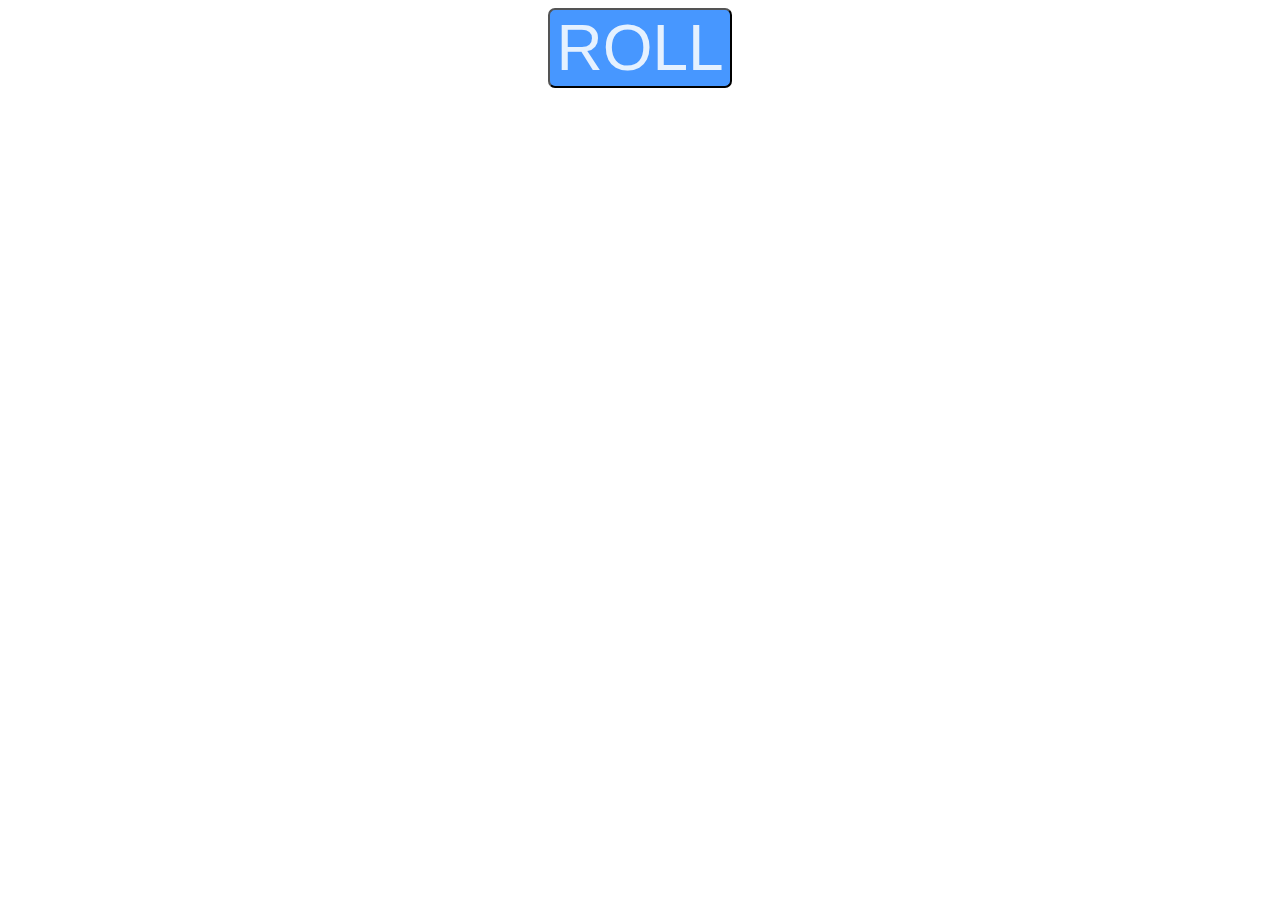
<file: ramdom number generator/index.html>
<!DOCTYPE html>
<html lang="en">
<head>
    <meta charset="UTF-8">
    <meta name="viewport" content="width=device-width, initial-scale=1.0">
    <title>Document</title>
    <link rel="stylesheet" href="style.css">
</head>
<body>
    <button id="roll">ROLL</button><br>
    <label id="label"></label>
    <script src="index.js"></script>
</body>
</html>
</file>
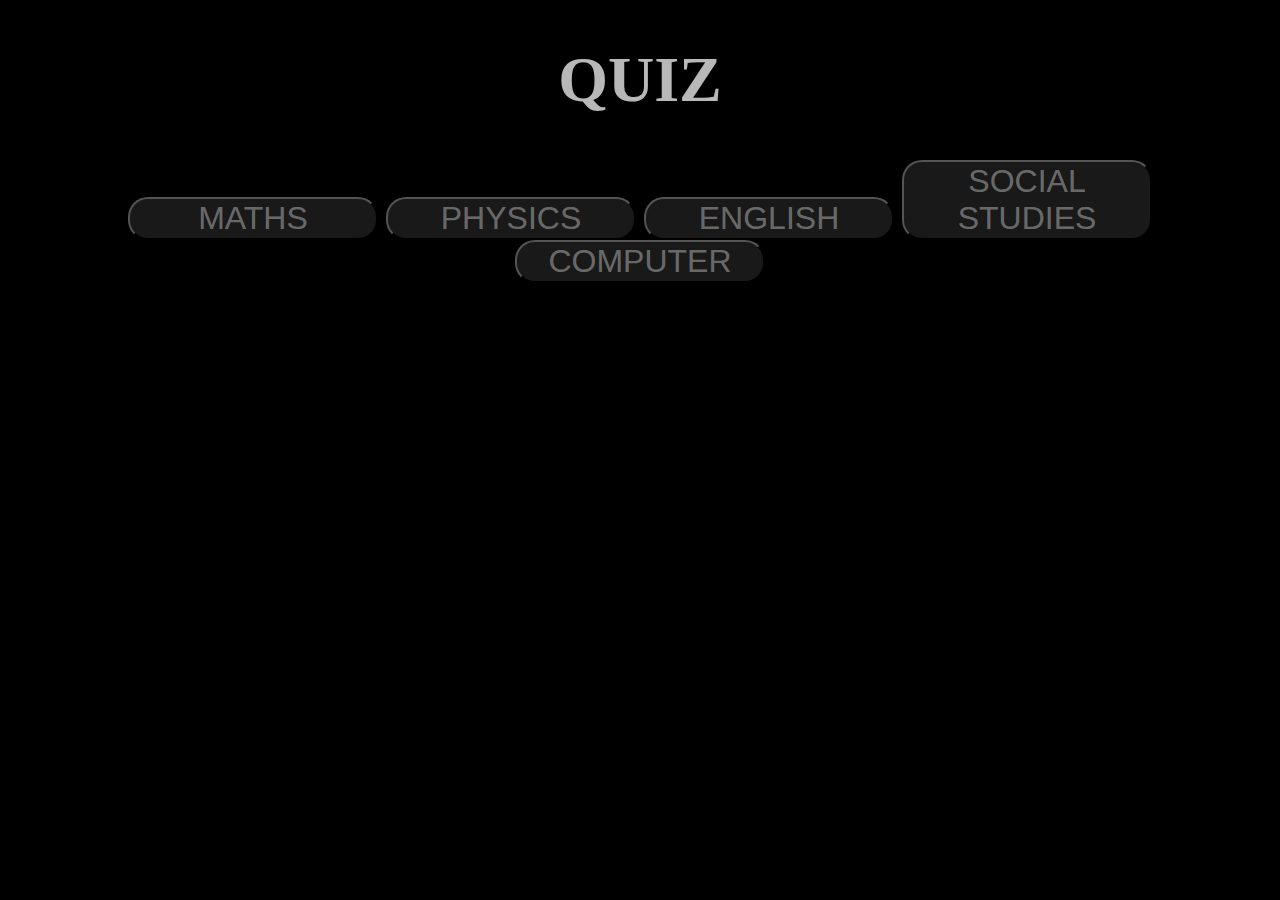
<file: home.html>
<!DOCTYPE html>
<html lang="en">
<head>
    <meta charset="UTF-8">
    <meta name="viewport" content="width=device-width, initial-scale=1.0">
    <title>QUIZ</title>
    <link rel="stylesheet" href="home-style.css">
</head>
<body>
    <div id="maindiv">
        <div id="heading">
            <h1 id="heading1">QUIZ</h1>
        </div>
        <div>
            <div class="sub" id="mathdiv">
                <a href="math.html">
                    <button id="mathbtn" class="subbtn">MATHS</button>
                </a>
            </div>
            <div class="sub" id="phydiv">
                <a href="physics.html">
                    <button id="phybtn" class="subbtn">PHYSICS</button>
                </a>
            </div>
            <div class="sub" id="engdiv">
                <a href="english.html">
                    <button id="engbtn" class="subbtn">ENGLISH</button>
                </a>
            </div>
            <div class="sub" id="sstdiv">
                <a href="sst.html">
                    <button class="subbtn" id="sstbtn">SOCIAL STUDIES</button>
                </a>
            </div>
            <div class="sub" id="compdiv">
                <a href="computer.html">
                    <button class="subbtn" id="compbtn">COMPUTER</button>
                </a>
            </div>
            

        </div>
    </div>
    <script src="home-index.js"></script>
</body>
</html>
</file>
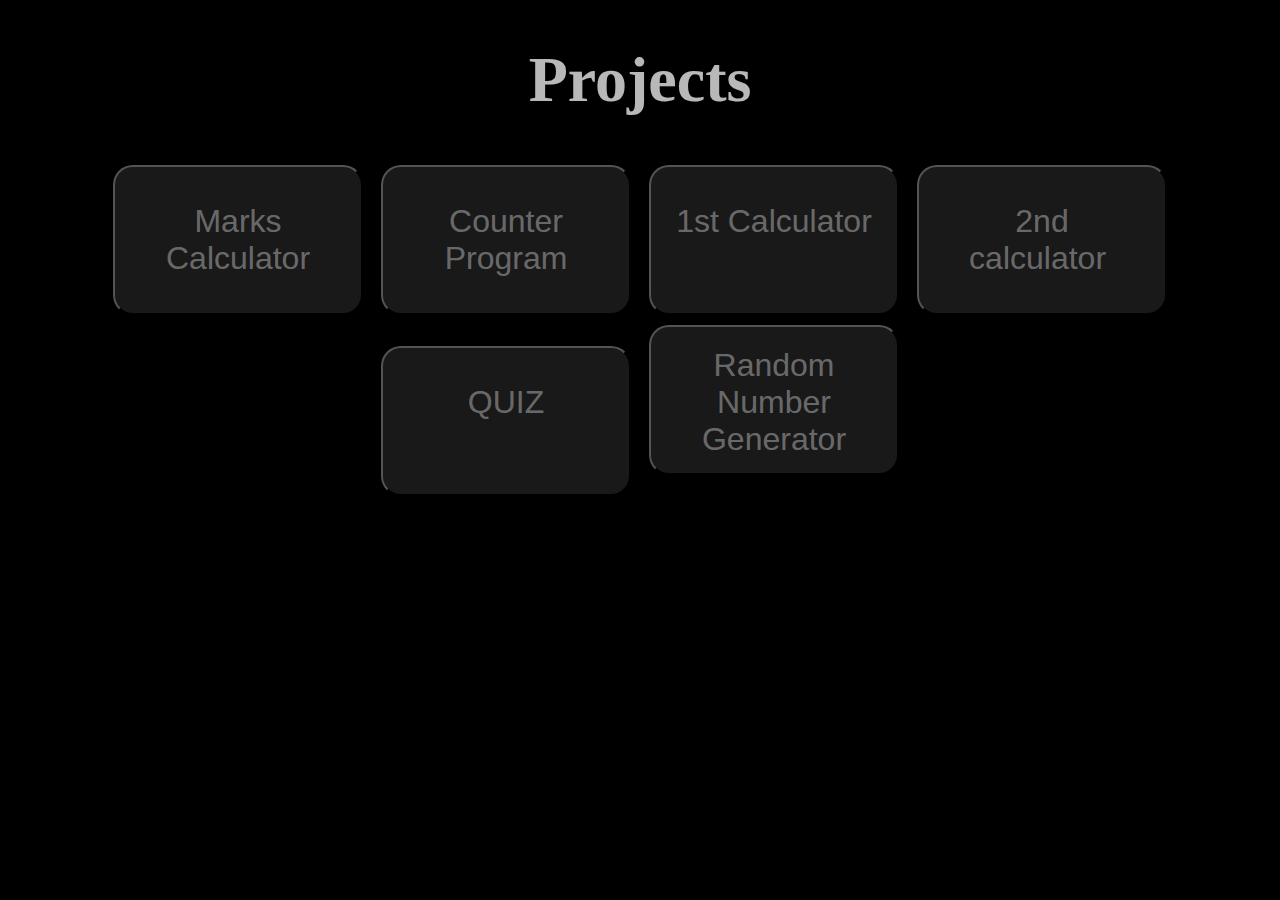
<file: homepage.html>
<!DOCTYPE html>
<html lang="en">
<head>
    <meta charset="UTF-8">
    <meta name="viewport" content="width=device-width, initial-scale=1.0">
    <title>Home Page</title>
    <link rel="stylesheet" href="home.css">
</head>
<body>
    <div id="maindiv">
        <div id="heading">
            <h1 id="heading1">Projects</h1>
        </div>
        <div>

            <div class="sub" id="markscalculatordiv">
                <a href="marks calculator/marks calculator.html">
                    <button id="markscalculatorbtn" class="subbtn">Marks Calculator</button>
                </a>
            </div>
            <div class="sub" id="counterdiv">
                <a href="counter/counter.html">
                    <button id="counterbtn" class="subbtn">Counter Program</button>
                </a>
            </div>
            <div class="sub" id="1stcalculatordiv">
                <a href="calculator/1st_calculator.html">
                    <button class="subbtn" id="1stcalculatorbtn">1st Calculator &nbsp;&nbsp;&nbsp;&nbsp;</button>
                </a>
            </div>
            <div class="sub" id="2ndcalculatordiv">
                <a href="calculator/2nd calculator.html">
                    <button class="subbtn" id="2ndcalculatorbtn">2nd calculator&nbsp;</button>
                </a>
            </div>
            <div class="sub" id="quizdiv">
                <a href="quiz/home.html">
                    <button id="quizbtn" class="subbtn">QUIZ <br>&nbsp;</button>
                </a>
            </div>
            <div class="sub" id="rngdiv">
                <a href="ramdom number generator/index.html">
                    <button class="subbtn" id="rngbtn">Random Number Generator</button>
                </a>
            </div>
            
            

        </div>
    </div>
    <script src="home-index.js"></script>
</body>
</html>
</file>
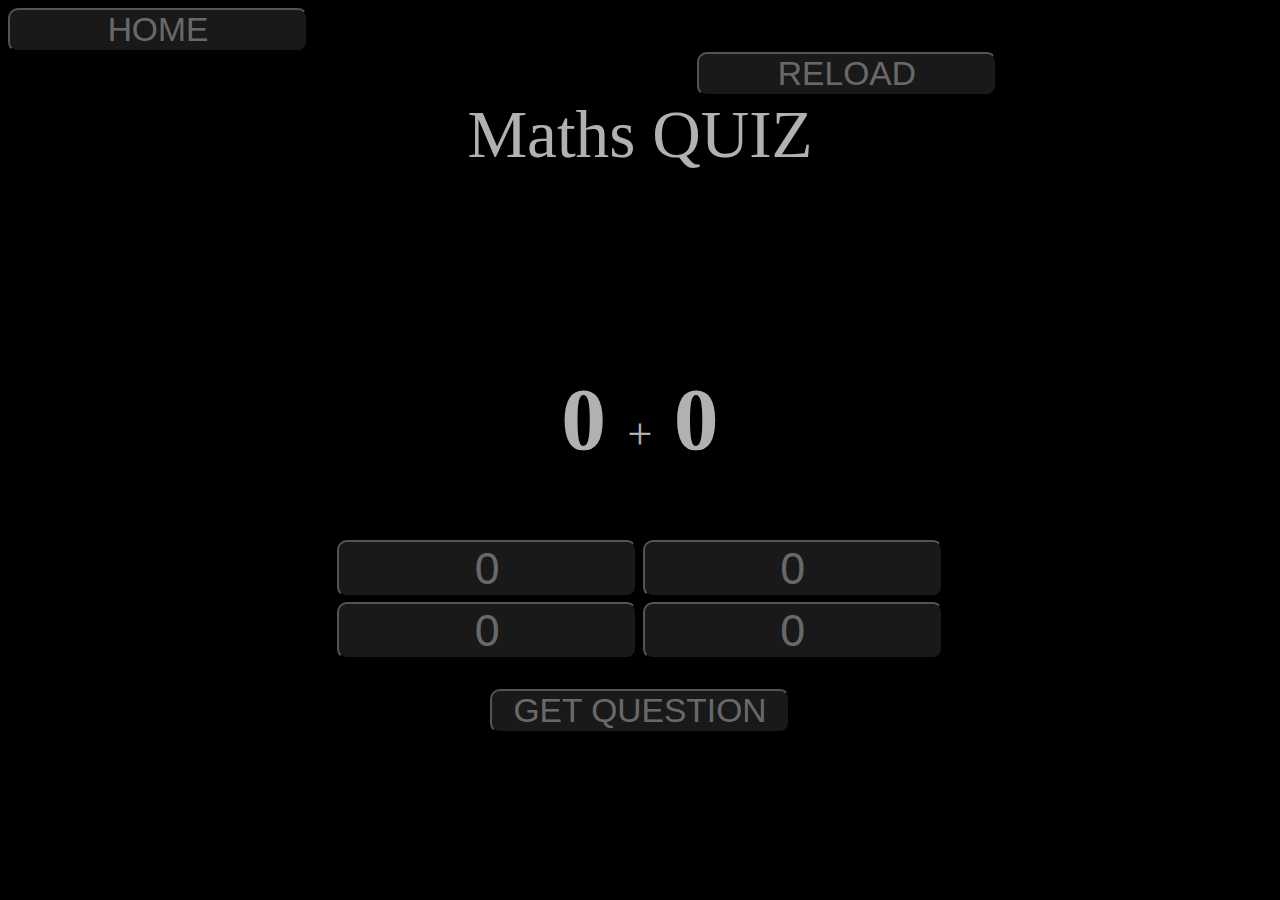
<file: math.html>
<!DOCTYPE html>
<html lang="en">
<head>
    <meta charset="UTF-8">
    <meta name="viewport" content="width=device-width, initial-scale=1.0">
    <title>MATHS QUIZ</title>
    <link rel="stylesheet" href="math.css">
</head>
<body>
    <nav>
        <div id="HOME"><a href="home.html" ><button class="otrbtn" >HOME</button></a></div>
        <div id="reload"><a href="math.html"><button class="otrbtn" >RELOAD</button></a></div>
    </nav>
<h1 style="text-align: center;" id="heading">Maths QUIZ</h1><br><br><br>


    <div style="text-align: center;" id="outerdiv">




        <div id="upperdiv">
            <div class="innerdiv" id="rng1">
                <h1 id="q1" class="question">0</h1>
            </div>
            <div class="innerdiv" id="plus">+</div>
            <div class="innerdiv" id="rng2">
                <h1 id="q2" class="question">0</h1>
            </div>
            </div>

            <div id="lowerdiv">
                <div id="upper">
                    <div id="mcq1div" class="mcqup">
                        <button id="mcq1" class="mcq" >0</button>
                    </div>
                    <div id="mcq2div" class="mcqup">
                        <button id="mcq2" class="mcq">0</button>
                    </div>
                 </div>
                <div id="lower">
                    <div id="mcq3div" class="mcqdn">
                        <button id="mcq3" class="mcq">0</button>
                    </div>
                    <div id="mcq4div" class="mcqdn">
                        <button id="mcq4" class="mcq">0</button>
                    </div>
                </div>
            </div>
        </div>



        <div id="comment">
        <h1 id="com1"></h1>
        </div>
        <div id="updiv" style="text-align: center;" > <button class="otrbtn" id="get">GET QUESTION</button></div>
        <div id="scorediv" style="text-align: center;">
            <h1 id="score"></h1>
        </div>
    </div>
    
    <script src="math.js"></script>
</body>
</html>
</file>
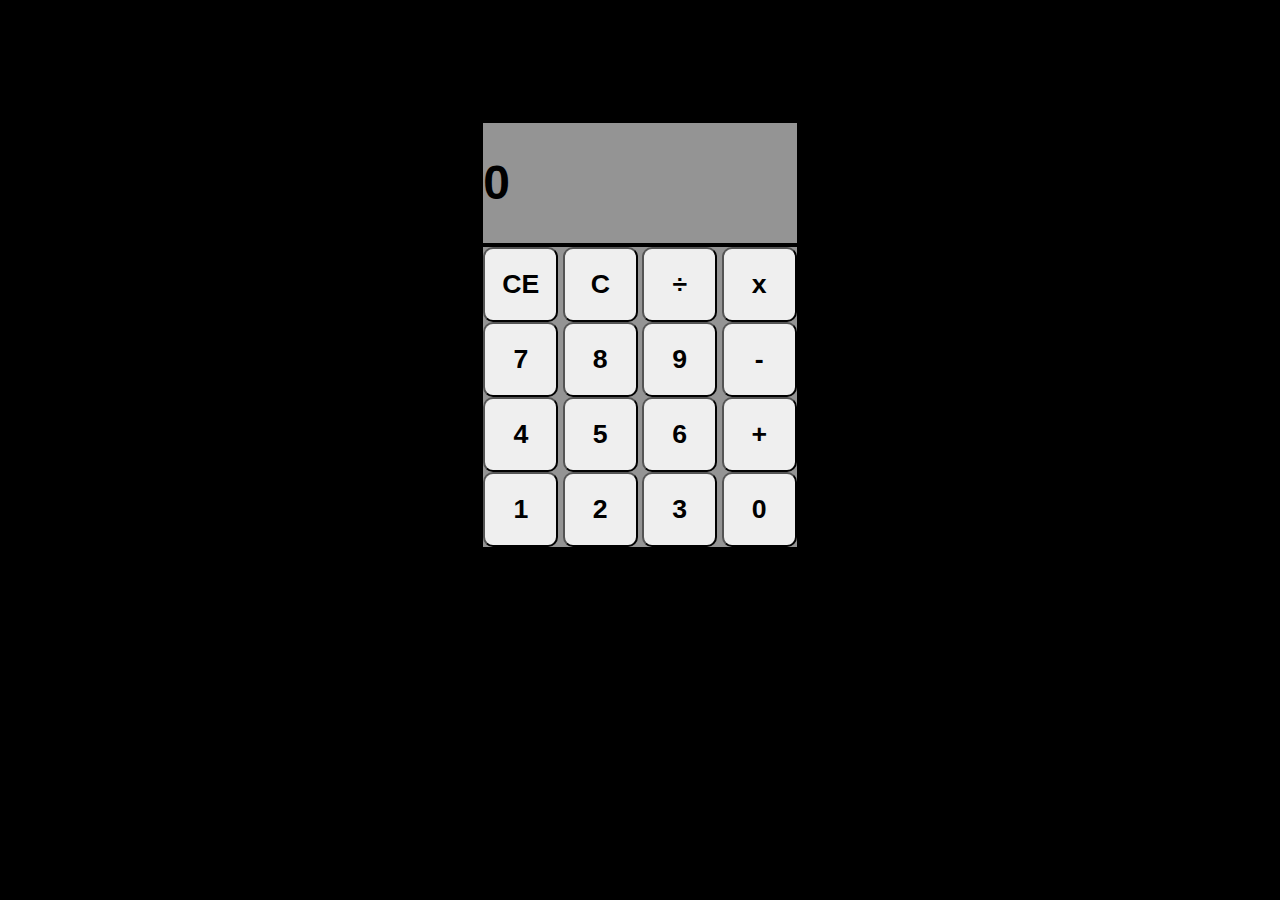
<file: calculator/1st_calculator.html>
<!DOCTYPE html>
<html lang="en">
<head>
    <meta charset="UTF-8">
    <meta name="viewport" content="width=device-width, initial-scale=1.0">
    <title>Calculator</title>
    <link rel="stylesheet" href="1st_calculator.css">
    <link rel="icon" href="Calculator_512.webp">
</head>
<body>
    <h1 id="h1" >Calulator</h1>
    <div id="main">
        <div id="screen">
            <p>
                <h1 id="input">0</h1>
            </p>
        </div>
        <div id="body">

            <button class="one" id="clear1"><h1>CE</h1></button>
            <button class="one" id="clear2"><h1>C</h1></button>
            <button class="one" id="divide"><h1>÷</h1></button>
            <button class="two" id="multi"><h1>x</h1></button><br>
            <button class="two" id="seven"><h1>7</h1></button>
            <button class="two" id="eight"><h1>8</h1></button>
            <button class="two" id="nine"><h1>9</h1></button>
            <button class="three" id="minus" ><h1>-</h1></button><br>
            <button class="three" id="four" ><h1>4</h1></button>
            <button class="three" id="five" ><h1>5</h1></button>
            <button class="three" id="six" ><h1>6</h1></button>
            <button class="four" id="plus" ><h1>+</h1></button><br>
            <button class="four" id="one" ><h1>1</h1></button>
            <button class="four" id="two" ><h1>2</h1></button>
            <button class="four" id="three" ><h1>3</h1></button>

            <button class="five" id="zero" ><h1>0</h1></button>

        </div>
    </div>

    <script src="1st_calculator.js"></script>
</body>
</html>
</file>
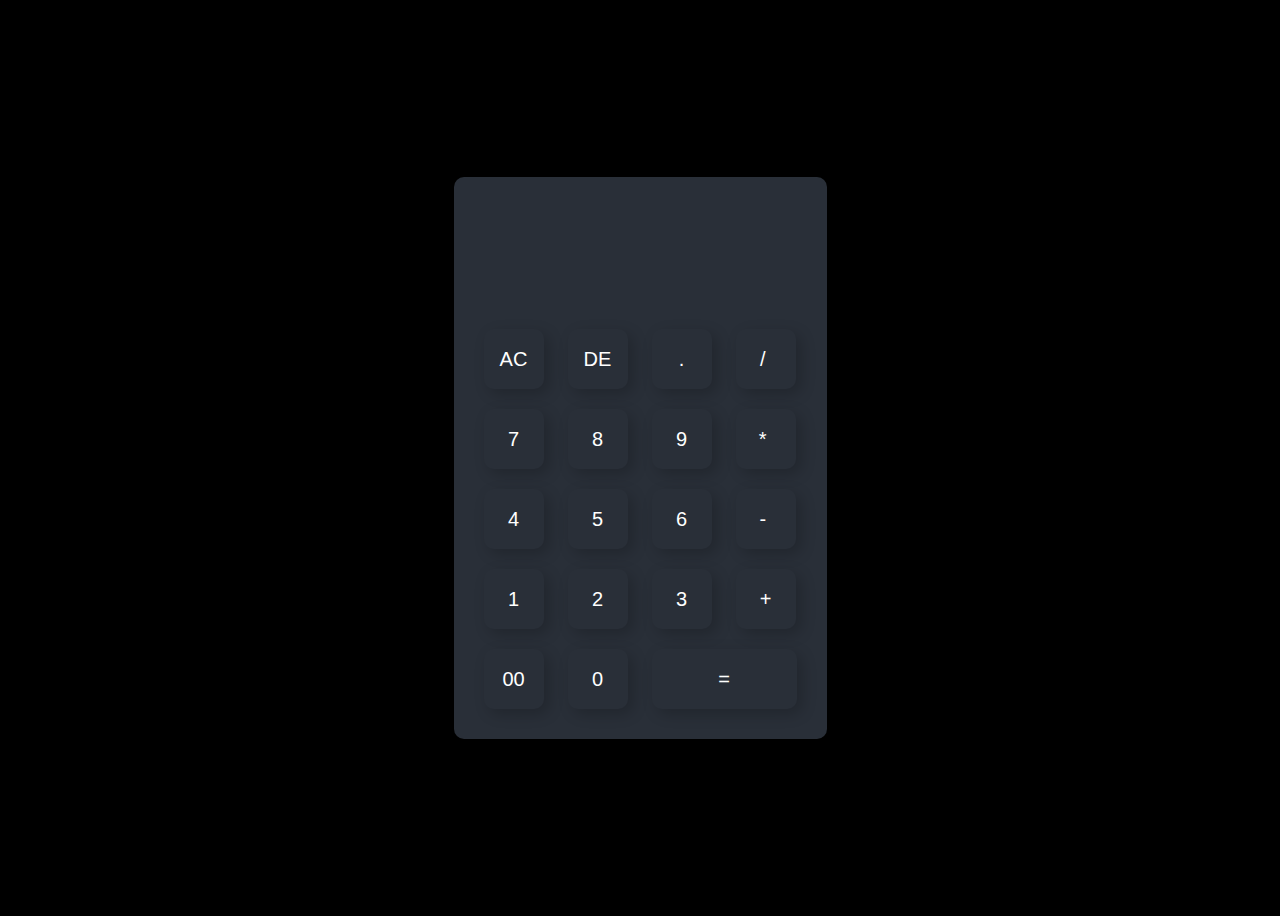
<file: calculator/2nd calculator.html>
<!DOCTYPE html>
<html lang="en">
<head>
    <meta charset="UTF-8">
    <meta name="viewport" content="width=device-width, initial-scale=1.0">
    <title>Calculator</title>
    <link rel="stylesheet" href="2nd calculator.css">
    <link rel="shortcut icon" href="Calculator_512.webp" ">
</head>
<body>
<div class="container">
    <div class="calculator">
        <form>
            <div class="display">
                <input type="text" name="display" id="input">
            </div>
            <div>
                <input type="button" value="AC" onclick="display.value =''">
                <input type="button" value="DE" onclick="display.value = display.value.toString().slice(0,-1)">
                <input type="button" value="." onclick="display.value +='.'">
                <input type="button" value="/ " onclick="display.value +='/'">
            </div>
            <div>
                <input type="button" value="7" onclick="display.value +='7'">
                <input type="button" value="8" onclick="display.value +='8'">
                <input type="button" value="9" onclick="display.value +='9'">
                <input type="button" value="* " onclick="display.value +='*'">
            </div>
            <div>
                <input type="button" value="4" onclick="display.value +='4'">
                <input type="button" value="5" onclick="display.value +='5'">
                <input type="button" value="6" onclick="display.value +='6'">
                <input type="button" value="- " onclick="display.value +='-'">
            </div>
            <div>
                <input type="button" value="1" onclick="display.value +='1'">
                <input type="button" value="2" onclick="display.value +='2'">
                <input type="button" value="3" onclick="display.value +='3'">
                <input type="button" value="+" onclick="display.value +='+'"> 
            </div>
            <div>
                <input type="button" value="00" onclick="display.value +='00'">
                <input type="button" value="0" onclick="display.value +='0'">
                <input type="button" value="=" class="equal"onclick="display.value =eval(display.value)">
            </div>
        </form>
    </div>
</div>
    
</body>
</html>
</file>
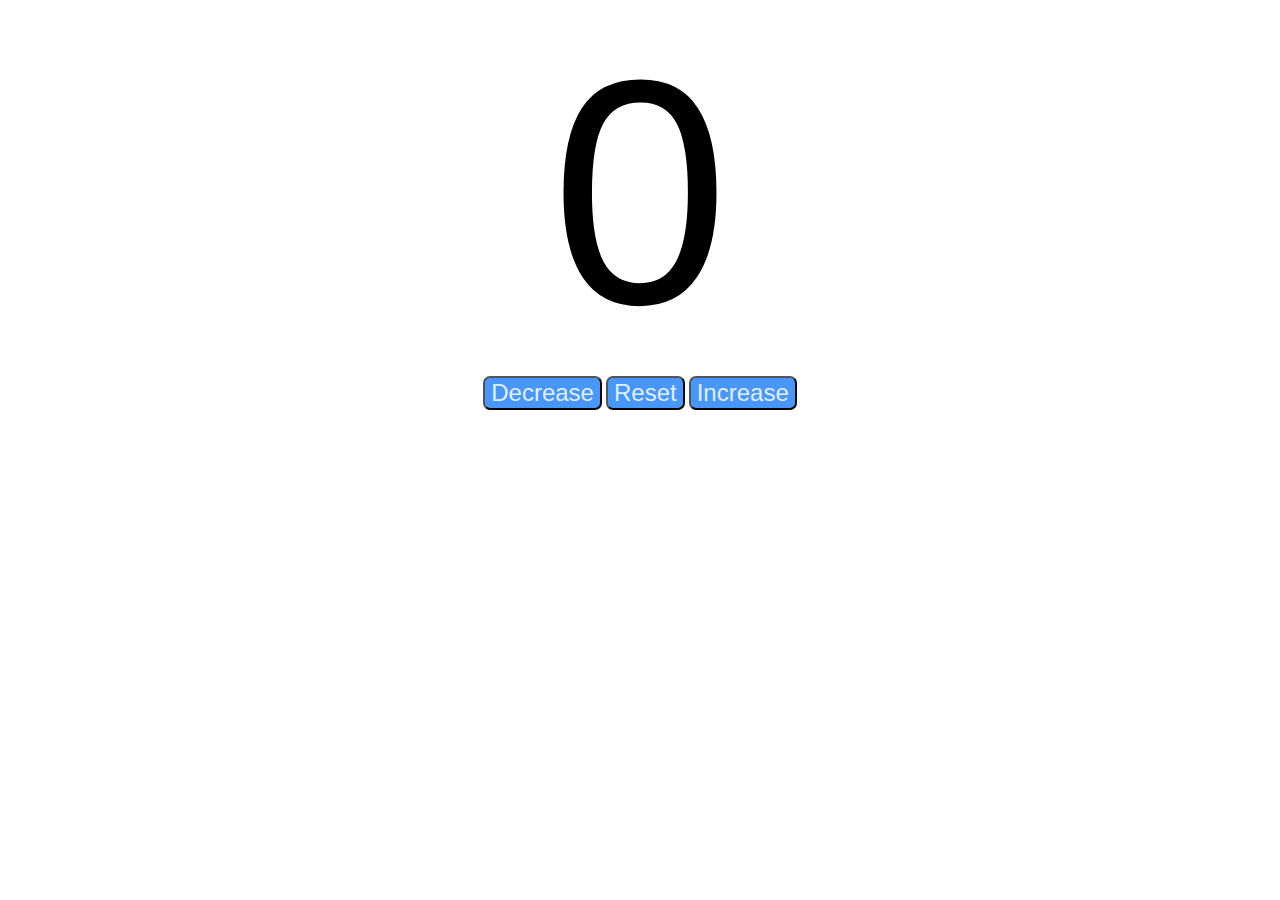
<file: counter/counter.html>
<!DOCTYPE html>
<html lang="en">
<head>
    <meta charset="UTF-8">
    <meta name="viewport" content="width=device-width, initial-scale=1.0">
    <title>Document</title>
    <link rel="stylesheet" href="counter.css">
</head>
<body>
        <label id="counter" >0</label>
        <div id="container">
            <button id="Decrease" class="button">Decrease</button>
            <button id="Reset" class="button">Reset</button>
            <button id="Increase" class="button">Increase</button>
        </div>



    <script src="counter.js"></script>
</body>
</html>
</file>
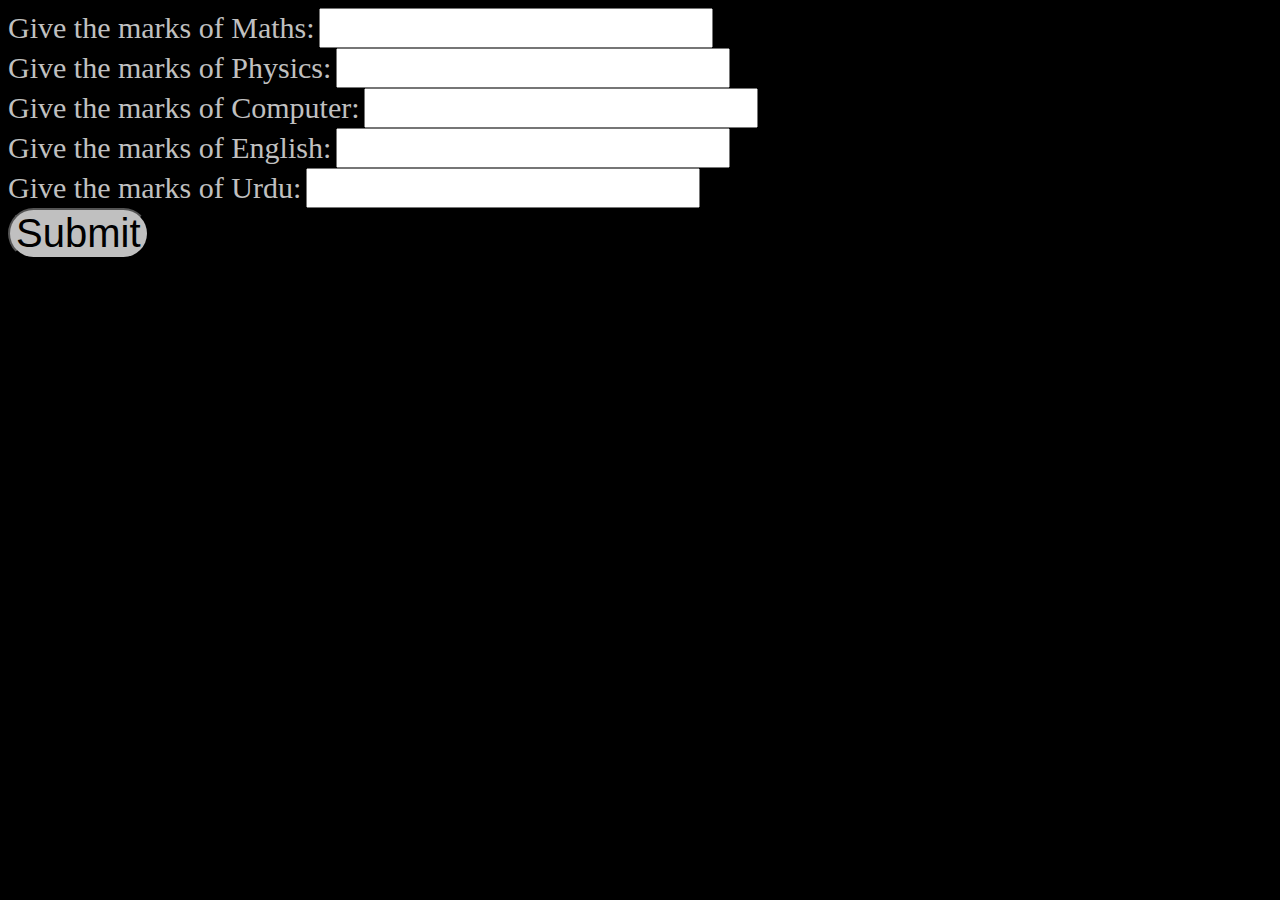
<file: marks calculator/marks calculator.html>
<!DOCTYPE html>
<html lang="en">
<head>
    <meta charset="UTF-8">
    <meta name="viewport" content="width=device-width, initial-scale=1.0">
    <title>Document</title>
    <link rel="stylesheet" href="marks calculator.css">
</head>
<body>
    <div>
        <label id="maths" class="head">Give the marks of Maths:</label>
        <input type="number" name="math_input" id="math_input" max="100" class="input"><br>
        <label id="physics" class="head">Give the marks of Physics:</label>
        <input type="number" id="physics_input" max="100 " class="input"><br>
        <label id="computer" class="head">Give the marks of Computer:</label>
        <input type="number" id="computer_input" max="100" class="input"><br>
        <label id="english" class="head">Give the marks of English:</label>
        <input type="number" id="english_input" max="100" class="input"><br>
        <label id="urdu" class="head">Give the marks of Urdu:</label>
        <input type="number" id="urdu_input" max="100" class="input"><br>
    </div>
    <button id="p"> Submit</button>
    <h1 id="percenthead"></h1>
    <h3 id="percent" class="id"> </h3><br>
    <h1 id="gradehead"></h1>
    <h1 id="grade" class="id"></h1><br>
    <h1 id="remarkshead"></h1>
    <h3 id="remarks" class="id"> </h3>


    
    <script src="marks calculator.js"></script>
</body>
</html>
</file>
<file: ramdom number generator/style.css>
body{
   text-align: center;
   font-family: Arial, Helvetica, sans-serif;
}
button{
   font-size: 4em;
   text-align: center;

   background-color: hsla(214, 100%, 64% );
   border-radius: 7px;
   color:rgba(255, 255, 255, 0.862);

}
button:hover{
   background-color:hsla(214, 100%, 46% ) ;
}
button:active{
   background-color:hsla(214, 100%, 36% ) ;
}
#label{
   font-size: 4em;
}
</file>
<file: home-style.css>
body{
    background-color: black;
    color: rgba(255, 255, 255, 0.721);
    text-align: center;
    font-size: 2em;
}
#maindiv{
    align-self: center;
    justify-content: center;
    height: auto;
    width: auto;
}
.sub{
    display: inline;
}
div a{
    text-decoration: none;
}
.subbtn{
    font-size: xx-large;
    font-family: 'Franklin Gothic Medium', 'Arial Narrow', Arial, sans-serif;
    cursor: pointer;
    border-radius: 20px;
    width: 250px;
    height: auto;
    background-color: rgba(255, 255, 255, 0.097) ;
    color: rgba(255, 255, 255, 0.37);
    cursor: pointer;
}
.subbtn:hover{
    box-shadow:  0px 0px 100px rgb(118, 250, 255);
    background-color:  rgba(118, 250, 255, 0.194);
    color: rgba(255, 255, 255, 0.721);    
    cursor: pointer;
}
.subbtn:active{
    background-color: black;
    box-shadow:  0px 0px 100px rgb(118, 250, 255)
}
</file>
<file: home.css>
body{
    background-color: black;
    color: rgba(255, 255, 255, 0.721);
    text-align: center;
    font-size: 2em;
}
#maindiv{
    align-self: center;
    justify-content: center;
    height: auto;
    width: auto;
}
.sub{
    display: inline;
}
div a{
    text-decoration: none;
}
.subbtn{
    font-size: xx-large;
    font-family: 'Franklin Gothic Medium', 'Arial Narrow', Arial, sans-serif;
    cursor: pointer;
    border-radius: 20px;
    width: 250px;
    height: 150px;
    background-color: rgba(255, 255, 255, 0.097) ;
    color: rgba(255, 255, 255, 0.37);
    cursor: pointer;
    padding: 20px;
    margin: 5px;
}
.subbtn:hover{
    box-shadow:  0px 0px 100px rgb(118, 250, 255);
    background-color:  rgba(118, 250, 255, 0.194);
    color: rgba(255, 255, 255, 0.721);    
    cursor: pointer;
}
.subbtn:active{
    background-color: black;
    box-shadow:  0px 0px 100px rgb(118, 250, 255)
}
</file>
<file: math.css>
@keyframes glow{
    50%{ box-shadow:  0px 0px 100px rgb(118, 250, 255);}
}
body{
    background-color: black;
    color: rgba(255, 255, 255, 0.693);
    font-size: 1.4em;

}
#heading{
    font-family: Cambria, Cochin, Georgia, Times, 'Times New Roman', serif;
    font-weight: 500;
    font-size: 3em;
    margin-top: 0px;
}
.innerdiv{
    display:inline-block ;
    justify-content: center;
    border: 1px;
}
.question{
    padding: 10px;


}
#rng1{
    border: 2px;
    border-radius: 10px;
    border-color: black;
}
.mcqup{
    display: inline-block;
}
.mcqdn{
    display: inline-block;
}
.mcq{
    width: 300px;
    height: auto;
    font-size: 2em;
    border-radius: 10px;
    background-color: rgba(255, 255, 255, 0.097) ;
    color: rgba(255, 255, 255, 0.37);

}
.mcq:hover{
    box-shadow:  0px 0px 100px rgb(118, 250, 255);
    background-color:  rgba(118, 250, 255, 0.194);
    color: rgba(255, 255, 255, 0.721); ;
    cursor: pointer;
}
#mcq1{
    margin-right: 0px;
    margin-bottom: 5px;
}
#mcq2{
    margin-left: 0px;
}
#upperdiv{
    font-size: 2em;
    margin-top: 0px;
}
.otrbtn{
    width: 300px;
    height: auto;
    font-size: 1.5em;
    border-radius: 10px;
    background-color: rgba(255, 255, 255, 0.097) ;
    color: rgba(255, 255, 255, 0.37);
    cursor: pointer;
}
.otrbtn:hover{
    box-shadow:  0px 0px 100px rgb(118, 250, 255);
    background-color:  rgba(118, 250, 255, 0.194);
    color: rgba(255, 255, 255, 0.721);    
    cursor: pointer;
}
.otrbtn:active{
    background-color: black;
    box-shadow:  0px 0px 100px rgb(118, 250, 255)
}
#HOME{
    display: inline-block;
}
#reload{
    display: inline-flex;
    margin-left: 54.5%;
}
</file>
<file: calculator/1st_calculator.css>
body{
    font-family:Arial, Helvetica, sans-serif;
    background-color: black;
    text-align: center;
 }
 p{
    padding: none;
 }
 #h1{
    color: rgb(0, 0, 0);
    font-size: 3em;
 }
 div{
    border: 2px solid;
 
   
 }
 #main{
    background-color: rgba(178, 178, 178, 0.832);
    height: auto;
    width: auto;
    display: inline-block ;
 
 }
 #screen{
    min-height: 100px;
    text-align: left;
 }
 #body button{
    
    height: 75px;
    min-width: 75px ;
    border-radius: 10px;
 }
 #body button:active{
    background-color: greenyellow;
 }
 .cancel{
    background-color: grey;
 }
 .one{
    height: 75px;
    width: 75px;
 }
 
 #input{
    font-size: 3em;
    color: black;
 }
</file>
<file: calculator/2nd calculator.css>
body{
    background-color: #000000 ;
}
.container{
    width: 100%;
    height: 100vh;
    display: flex;
    align-items: center;
    justify-content: center;
}
.calculator{
    background-color: #343c48c8;
    padding: 20px;
    border-radius: 10px;
}
.calculator form input{
    border: 0;
    outline: 0;
    width: 60px;
    height: 60px;
    border-radius: 10px;
    box-shadow: -8px -8px 15px rgba(255, 255, 255, 0.1);
    box-shadow: 5px 5px 15px rgba(0 ,0 ,0 , 0.2);
    background-color: transparent;
    font-size: 20px;
    color: white;
    cursor: pointer;
    margin: 10px;
}
form .display{
    display: flex;
    justify-content: flex-end;
    margin: 20px 0;

}
form .display input{
    text-align: right;
    flex: 1;
    font-size: 45px;
    box-shadow: none;
}
form input.equal{
    width: 145px;
}
</file>
<file: counter/counter.css>
label{
    font-size: 20em;
    text-align: center;
    display: block;
    font-family: Arial, Helvetica, sans-serif;
    }
 
    #container{
    text-align: center;
 
 }
 .button{
    font-size: 1.5em;
    background-color: hsla(214, 100%, 64% );
    border-radius: 7px;
    color:rgba(255, 255, 255, 0.862);
 }
 .button:hover{
    background-color:hsla(214, 100%, 46% ) ;
 }
 .button:active{
    background-color:hsla(214, 100%, 36% ) ;
 }
</file>
<file: marks calculator/marks calculator.css>
body{
    background-color: black;
    color: rgb(192, 192, 192);
    font-size: large;
}
button{
    font-size: 40px;
    border-radius: 50px;
    background-color: rgb(192, 192, 192);
}
.head{
font-size: 30px;
}
.input{
    font-size: 30px;
}
.id{
    font-size: 30px;
}
</file>
